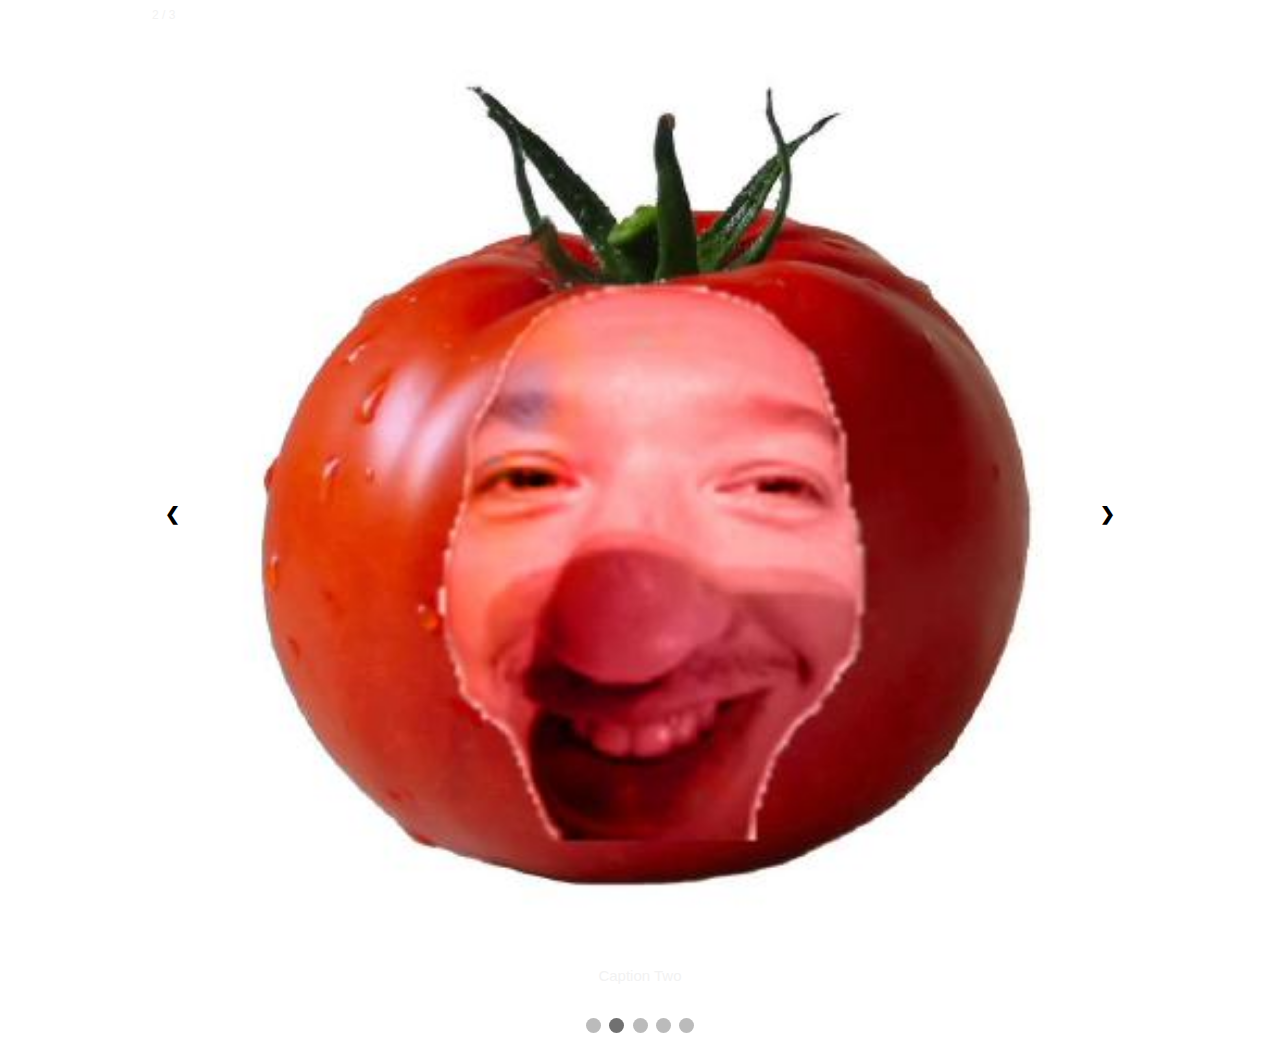
<file: javascript/index.html>
<!DOCTYPE html>
<html>
<head>
<meta name="viewport" content="width=device-width, initial-scale=1">
<style>
* {box-sizing: border-box}
body {font-family: Verdana, sans-serif; margin:0}
.mySlides {display: none}
img {vertical-align: middle;}

/* Slideshow container */
.slideshow-container {
  max-width: 1000px;
  position: relative;
  margin: auto;
}

/* Next & previous buttons */
.prev, .next {
  cursor: pointer;
  position: absolute;
  top: 50%;
  width: auto;
  padding: 25px;
  margin-top: -22px;
  color: black;
  font-weight: bold;
  font-size: 18px;
  transition: 0.6s ease;
  border-radius: 0 3px 3px 0;
  user-select: none;
}

/* Position the "next button" to the right */
.next {
  right: 0;
  border-radius: 3px 0 0 3px;
}

/* On hover, add a black background color with a little bit see-through */
.prev:hover, .next:hover {
  background-color: rgba(0,0,0,0.8);
}

/* Caption text */
.text {
  color: #f2f2f2;
  font-size: 15px;
  padding: 8px 12px;
  position: absolute;
  bottom: 8px;
  width: 100%;
  text-align: center;
}

/* Number text (1/5 etc) */
.numbertext {
  color: #f2f2f2;
  font-size: 12px;
  padding: 8px 12px;
  position: absolute;
  top: 0;
}

/* The dots/bullets/indicators */
.dot {
  cursor: pointer;
  height: 15px;
  width: 15px;
  margin: 0 2px;
  background-color: #bbb;
  border-radius: 50%;
  display: inline-block;
  transition: background-color 0.6s ease;
}

.active, .dot:hover {
  background-color: #717171;
}

/* Fading animation */
.fade {
  animation-name: fade;
  animation-duration: 1.5s;
}

@keyframes fade {
  from {opacity: .4} 
  to {opacity: 1}
}

/* On smaller screens, decrease text size */
@media only screen and (max-width: 300px) {
  .prev, .next,.text {font-size: 11px}
}
</style>
</head>
<body>

<div class="slideshow-container">

<div class="mySlides fade">
  <div class="numbertext">1 / 3</div>
  <img src="jaja-guillem-the-frutem-v0-451aqapnycy91.png" style="width:100%">
  <div class="text">Caption Text</div>
</div>

<div class="mySlides fade">
  <div class="numbertext">2 / 3</div>
  <img src="118744180.jpg" style="width:100%">
  <div class="text">Caption Two</div>
</div>

<div class="mySlides fade">
  <div class="numbertext">3 / 3</div>
  <img src="ohi63vc5qey91.jpg" style="width:100%">
  <div class="text">Caption Three</div>
</div>

<div class="mySlides fade">
    <div class="numbertext">3 / 3</div>
    <img src="manzana-rajoy-v0-qs599fzjckz91.png" style="width:100%">
    <div class="text">Caption Three</div>
  </div>
  

<div class="mySlides fade">
    <div class="numbertext">3 / 3</div>
    <img src="Fb0i5HJWYAQaE2F.png" style="width:100%">
    <div class="text">Caption Three</div>
  </div>

<a class="prev" onclick="plusSlides(-1)">❮</a>
<a class="next" onclick="plusSlides(1)">❯</a>

</div>
<br>

<div style="text-align:center">
  <span class="dot" onclick="currentSlide(1)"></span> 
  <span class="dot" onclick="currentSlide(2)"></span> 
  <span class="dot" onclick="currentSlide(3)"></span> 
  <span class="dot" onclick="currentSlide(4)"></span>
  <span class="dot" onclick="currentSlide(5)"></span>
</div>

<script>
let slideIndex = 1;
showSlides(slideIndex);

function plusSlides(n) {
  showSlides(slideIndex += n);
}

function currentSlide(n) {
  showSlides(slideIndex = n);
}

function showSlides(n) {
  let i;
  let slides = document.getElementsByClassName("mySlides");
  let dots = document.getElementsByClassName("dot");
  if (n > slides.length) {slideIndex = 1}    
  if (n < 1) {slideIndex = slides.length}
  for (i = 0; i < slides.length; i++) {
    slides[i].style.display = "none";  
  }
  for (i = 0; i < dots.length; i++) {
    dots[i].className = dots[i].className.replace(" active", "");
  }
  slides[slideIndex-1].style.display = "block";  
  dots[slideIndex-1].className += " active";
}

function showSlides() {
  let i;
  let slides = document.getElementsByClassName("mySlides");
  let dots = document.getElementsByClassName("dot");
  for (i = 0; i < slides.length; i++) {
    slides[i].style.display = "none";  
  }
  slideIndex++;
  if (slideIndex > slides.length) {slideIndex = 1}    
  for (i = 0; i < dots.length; i++) {
    dots[i].className = dots[i].className.replace(" active", "");
  }
  slides[slideIndex-1].style.display = "block";  
  dots[slideIndex-1].className += " active";
  setTimeout(showSlides, 1000); // Change image every 2 seconds
}
</script>

</body>
</html>
</file>
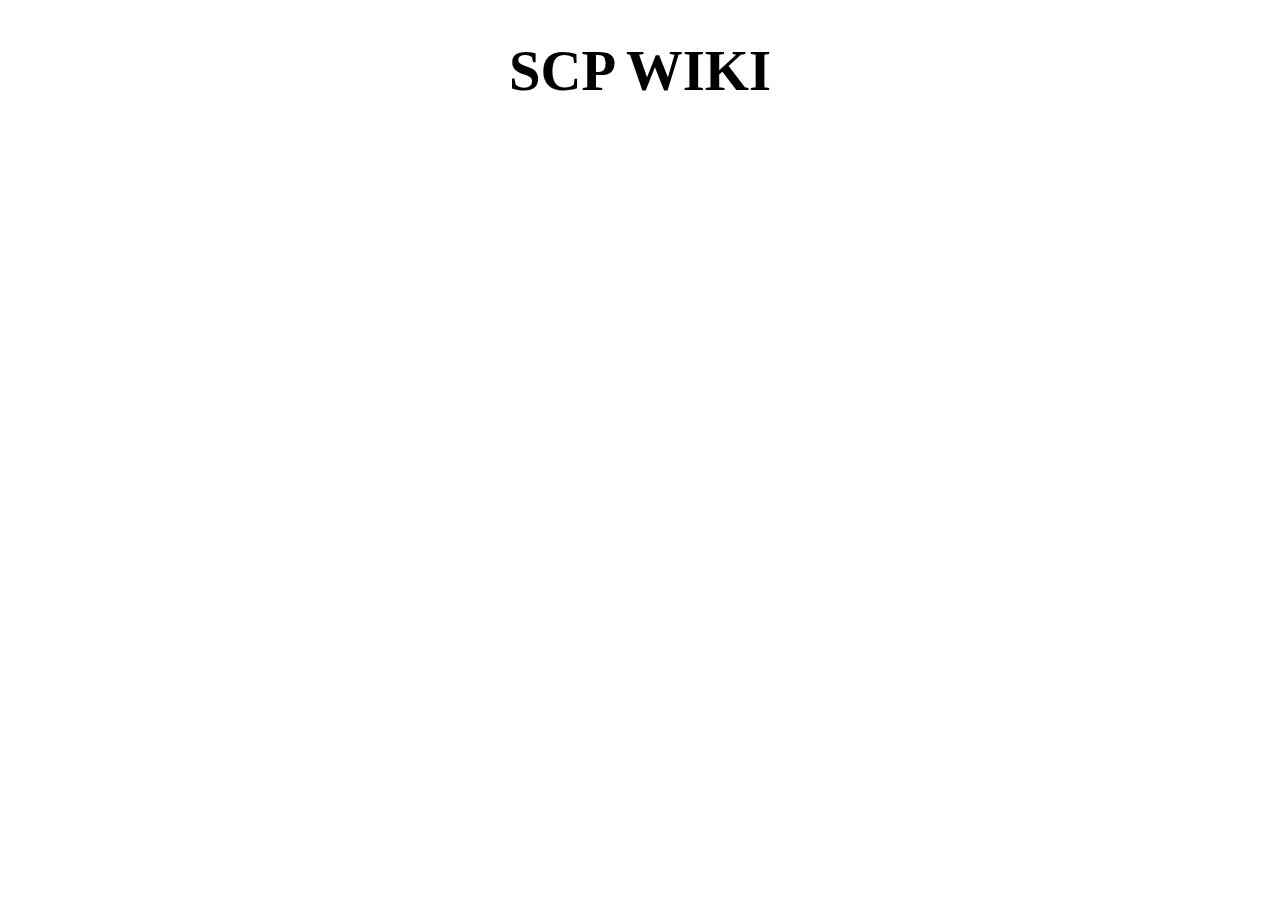
<file: pagina.html>
<!DOCTYPE html>
<html lang="en">
<head>
    <meta charset="UTF-8">
    <meta http-equiv="X-UA-Compatible" content="IE=edge">
    <meta name="viewport" content="width=device-width, initial-scale=1.0">
    <title>Document</title>

    <style>
h1{font-size: 1.5cm;}

    </style>
</head>
<body>
    <center><h1>SCP WIKI</h1></center>
</body>
</html>
</file>
